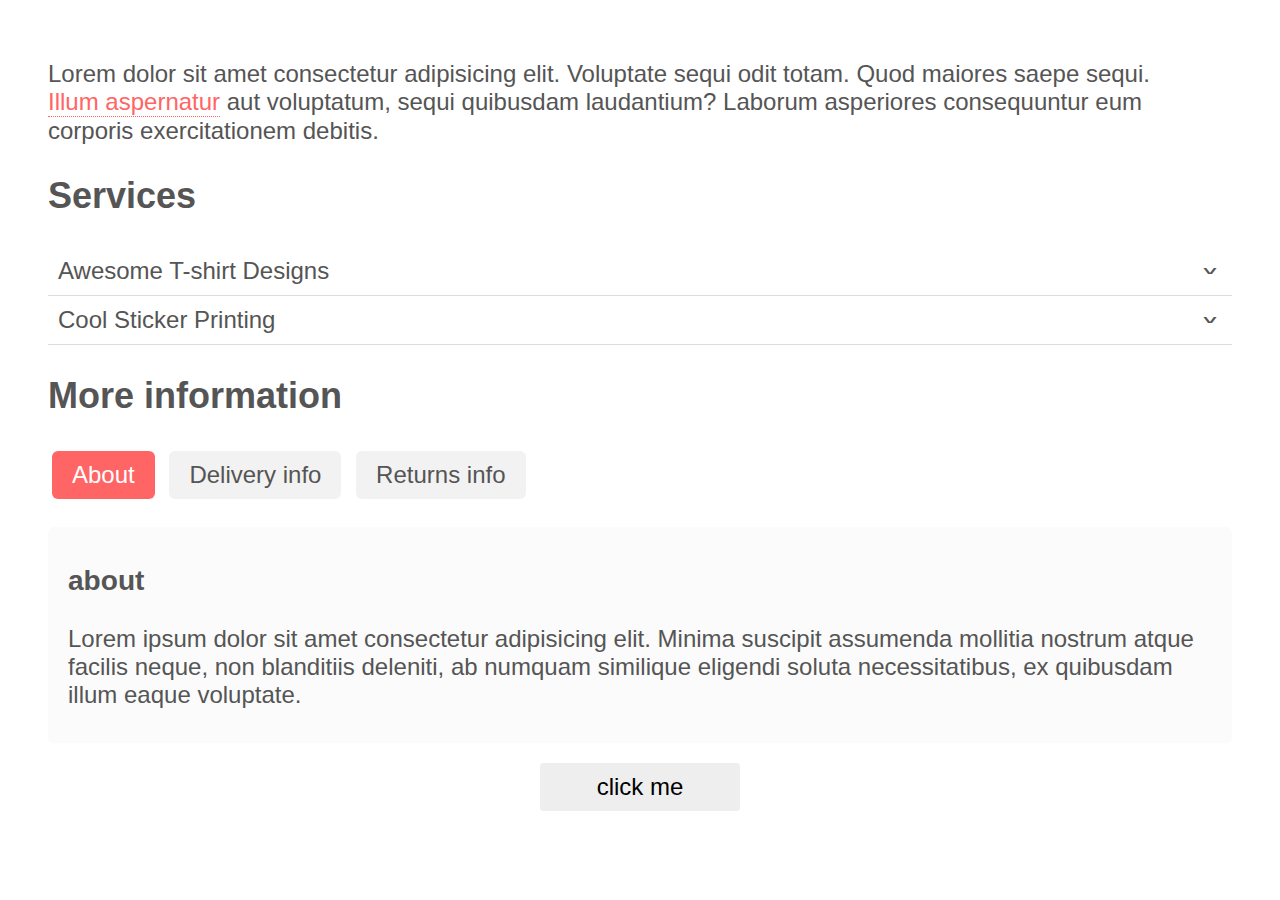
<file: index.html>
<html lang="en">
<head>
  <meta charset="UTF-8">
  <meta name="viewport" content="width=device-width, initial-scale=1.0">
  <meta http-equiv="X-UA-Compatible" content="ie=edge">
  <link rel="stylesheet" href="style.css">
  <script src="components.js" defer></script>
  <script src="index.js" defer></script>
  <title>Dropdown</title>
</head>
<body>
  <div class="container">
    <!-- tooltip -->
    <p>Lorem dolor sit amet consectetur adipisicing elit. Voluptate sequi odit totam. Quod maiores saepe sequi. <span class="tooltip" data-message="I'm a tooltip!!">Illum aspernatur</span> aut voluptatum, sequi quibusdam laudantium? Laborum asperiores consequuntur eum corporis exercitationem debitis.</p>
    <h2>Services</h2>
    <!-- dropdowns -->
    <div class="dropdown">
      <div class="trigger">Awesome T-shirt Designs</div>
      <div class="content">
        <p>Lorem ipsum dolor, sit amet consectetur adipisicing elit. Officiis possimus, a natus totam sequi velit? Vel cupiditate hic incidunt quam laboriosam tenetur nam, voluptate, necessitatibus ex porro, soluta accusantium aspernatur.</p>
      </div>
    </div>
    <div class="dropdown">
      <div class="trigger">Cool Sticker Printing</div>
      <div class="content">
        <p>Lorem ipsum dolor, sit amet consectetur adipisicing elit. Officiis possimus, a natus totam sequi velit? Vel cupiditate hic incidunt quam laboriosam tenetur nam, voluptate, necessitatibus ex porro, soluta accusantium aspernatur.</p>
      </div>
    </div>
    <h2>More information</h2>
    <!-- tabs -->
    <div class="tabs">
      <ul>
        <li class="trigger active" data-target="#about">About</li>
        <li class="trigger" data-target="#delivery">Delivery info</li>
        <li class="trigger" data-target="#returns">Returns info</li>
      </ul>
      <div id="about" class="content active">
        <h3>about</h3>
        <p>Lorem ipsum dolor sit amet consectetur adipisicing elit. Minima suscipit assumenda mollitia nostrum atque facilis neque, non blanditiis deleniti, ab numquam similique eligendi soluta necessitatibus, ex quibusdam illum eaque voluptate.</p>
      </div>
      <div id="delivery" class="content">
        <h3>delivery</h3>
        <p>Non blanditiis deleniti, ab numquam similique eligendi soluta necessitatibus, ex quibusdam illum eaque voluptate.Lorem ipsum dolor sit amet consectetur adipisicing elit. Minima suscipit assumenda mollitia nostrum atque facilis neque.</p>
      </div>
      <div id="returns" class="content">
        <h3>returns</h3>
        <p>Adipisicing elit. Minima suscipit assumenda mollitia nostrum atque facilis neque, non blanditiis deleniti, lorem ipsum dolor sit amet consectetur ab numquam similique eligendi soluta necessitatibus, ex quibusdam illum eaque voluptate.</p>
      </div>
    </div>
    <div>
      <button class="snackbar-trigger">click me</button>
    </div>
  </div>

</body>
</html>
</file>
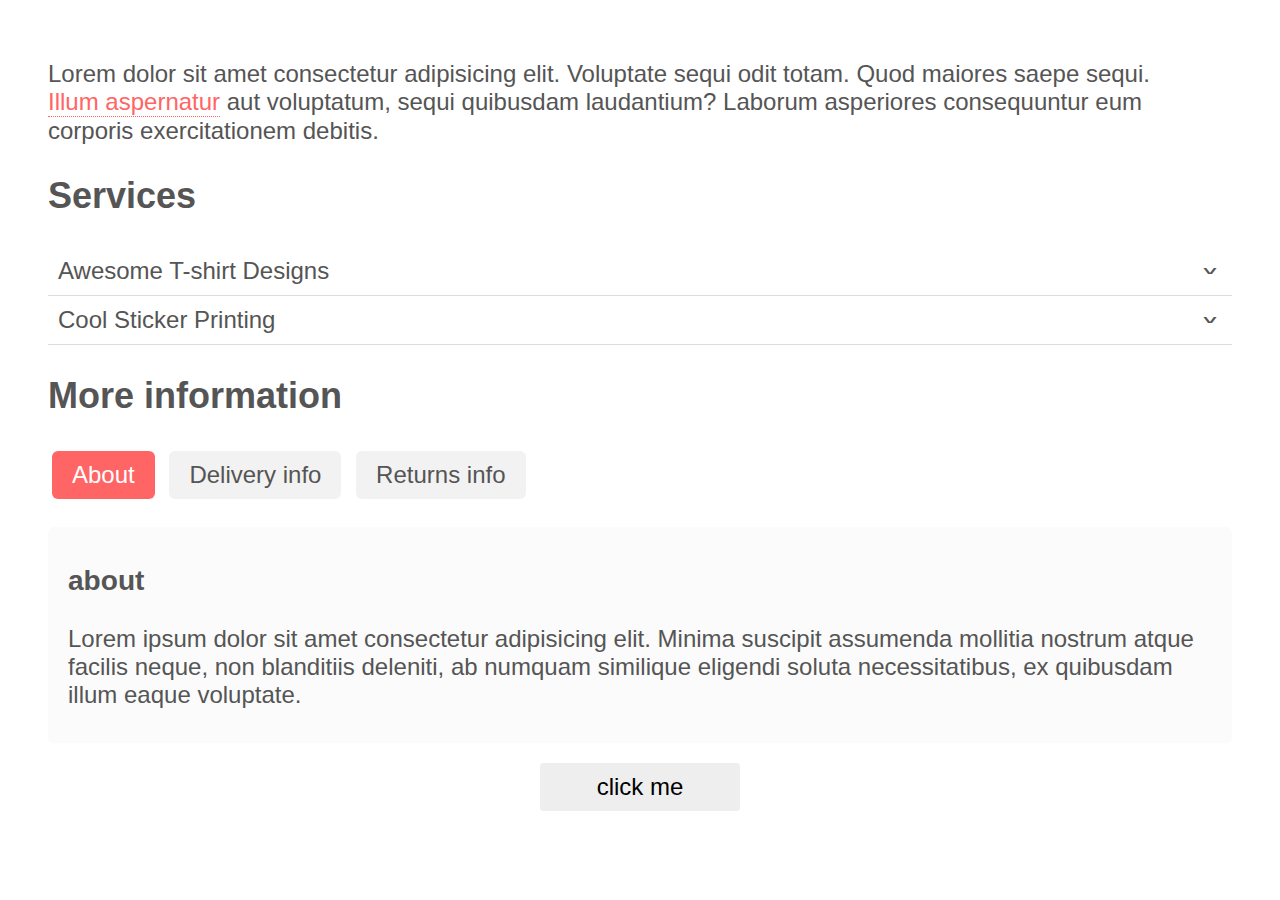
<file: Ninja-UI/index.html>
<html lang="en">
<head>
  <meta charset="UTF-8">
  <meta name="viewport" content="width=device-width, initial-scale=1.0">
  <meta http-equiv="X-UA-Compatible" content="ie=edge">
  <link rel="stylesheet" href="style.css">
  <script src="components.js" defer></script>
  <script src="index.js" defer></script>
  <title>Dropdown</title>
</head>
<body>
  <div class="container">
    <!-- tooltip -->
    <p>Lorem dolor sit amet consectetur adipisicing elit. Voluptate sequi odit totam. Quod maiores saepe sequi. <span class="tooltip" data-message="I'm a tooltip!!">Illum aspernatur</span> aut voluptatum, sequi quibusdam laudantium? Laborum asperiores consequuntur eum corporis exercitationem debitis.</p>
    <h2>Services</h2>
    <!-- dropdowns -->
    <div class="dropdown">
      <div class="trigger">Awesome T-shirt Designs</div>
      <div class="content">
        <p>Lorem ipsum dolor, sit amet consectetur adipisicing elit. Officiis possimus, a natus totam sequi velit? Vel cupiditate hic incidunt quam laboriosam tenetur nam, voluptate, necessitatibus ex porro, soluta accusantium aspernatur.</p>
      </div>
    </div>
    <div class="dropdown">
      <div class="trigger">Cool Sticker Printing</div>
      <div class="content">
        <p>Lorem ipsum dolor, sit amet consectetur adipisicing elit. Officiis possimus, a natus totam sequi velit? Vel cupiditate hic incidunt quam laboriosam tenetur nam, voluptate, necessitatibus ex porro, soluta accusantium aspernatur.</p>
      </div>
    </div>
    <h2>More information</h2>
    <!-- tabs -->
    <div class="tabs">
      <ul>
        <li class="trigger active" data-target="#about">About</li>
        <li class="trigger" data-target="#delivery">Delivery info</li>
        <li class="trigger" data-target="#returns">Returns info</li>
      </ul>
      <div id="about" class="content active">
        <h3>about</h3>
        <p>Lorem ipsum dolor sit amet consectetur adipisicing elit. Minima suscipit assumenda mollitia nostrum atque facilis neque, non blanditiis deleniti, ab numquam similique eligendi soluta necessitatibus, ex quibusdam illum eaque voluptate.</p>
      </div>
      <div id="delivery" class="content">
        <h3>delivery</h3>
        <p>Non blanditiis deleniti, ab numquam similique eligendi soluta necessitatibus, ex quibusdam illum eaque voluptate.Lorem ipsum dolor sit amet consectetur adipisicing elit. Minima suscipit assumenda mollitia nostrum atque facilis neque.</p>
      </div>
      <div id="returns" class="content">
        <h3>returns</h3>
        <p>Adipisicing elit. Minima suscipit assumenda mollitia nostrum atque facilis neque, non blanditiis deleniti, lorem ipsum dolor sit amet consectetur ab numquam similique eligendi soluta necessitatibus, ex quibusdam illum eaque voluptate.</p>
      </div>
    </div>
    <div>
      <button class="snackbar-trigger">click me</button>
    </div>
  </div>

</body>
</html>
</file>
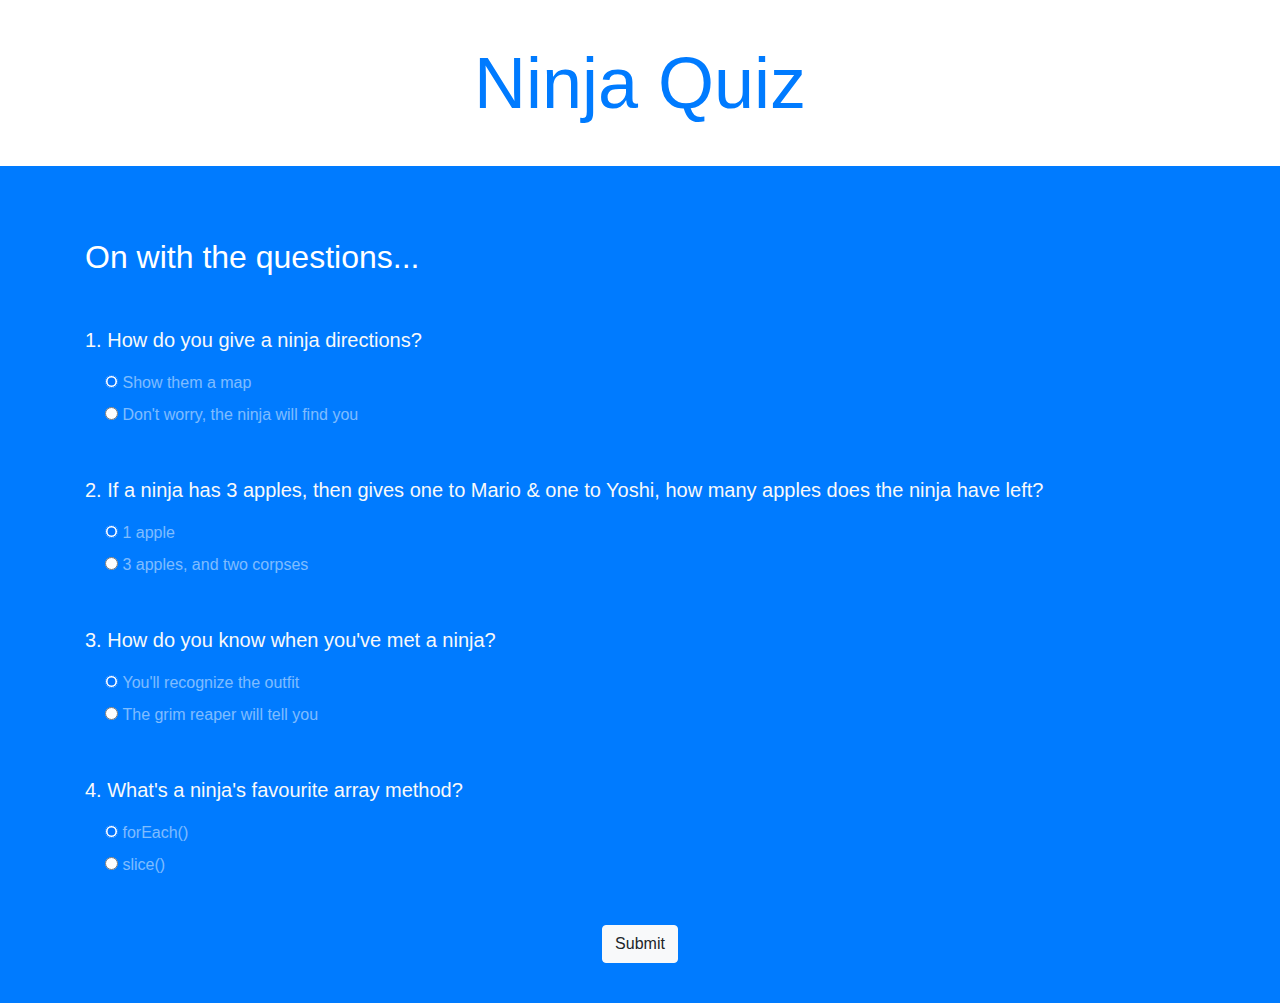
<file: ninja_quiz/index.html>
<html lang="en">
<head>
  <meta charset="UTF-8">
  <meta name="viewport" content="width=device-width, initial-scale=1.0">
  <meta http-equiv="X-UA-Compatible" content="ie=edge">
  <title>Ninja Quiz</title>
  <link rel="stylesheet" href="https://stackpath.bootstrapcdn.com/bootstrap/4.3.1/css/bootstrap.min.css" integrity="sha384-ggOyR0iXCbMQv3Xipma34MD+dH/1fQ784/j6cY/iJTQUOhcWr7x9JvoRxT2MZw1T" crossorigin="anonymous">
</head>
<body>

  <!-- top section -->
  <div class="intro py-3 bg-white text-center">
    <div class="container">
      <h2 class="text-primary display-3 my-4">Ninja Quiz</h2>
    </div>
  </div>

  <!-- result section -->
  <div class="result py-4 d-none bg-light text-center">
    <div class="container lead">
      <p>You are <span class="text-primary display-4 p-3">0%</span> ninja</p>
    </div>
  </div>

  <!-- quiz section -->
  <div class="quiz py-4 bg-primary">
    <div class="container">
      <h2 class="my-5 text-white">On with the questions...</h2>

      <form class="quiz-form text-light">
        <div class="my-5">
          <p class="lead font-weight-normal">1. How do you give a ninja directions?</p>
          <div class="form-check my-2 text-white-50">
            <input type="radio" name="q1" value="A" checked>
            <label class="form-check-label">Show them a map</label>
          </div>
          <div class="form-check my-2 text-white-50">
            <input type="radio" name="q1" value="B">
            <label class="form-check-label">Don't worry, the ninja will find you</label>
          </div>
        </div>
        <div class="my-5">
          <p class="lead font-weight-normal">2. If a ninja has 3 apples, then gives one to Mario & one to Yoshi, how many apples does the ninja have left?</p>
          <div class="form-check my-2 text-white-50">
            <input type="radio" name="q2" value="A" checked>
            <label class="form-check-label">1 apple</label>
          </div>
          <div class="form-check my-2 text-white-50">
            <input type="radio" name="q2" value="B">
            <label class="form-check-label">3 apples, and two corpses</label>
          </div>
        </div>
        <div class="my-5">
          <p class="lead font-weight-normal">3. How do you know when you've met a ninja?</p>
          <div class="form-check my-2 text-white-50">
            <input type="radio" name="q3" value="A" checked>
            <label class="form-check-label">You'll recognize the outfit</label>
          </div>
          <div class="form-check my-2 text-white-50">
            <input type="radio" name="q3" value="B">
            <label class="form-check-label">The grim reaper will tell you</label>
          </div>
        </div>
        <div class="my-5">
          <p class="lead font-weight-normal">4. What's a ninja's favourite array method?</p>
          <div class="form-check my-2 text-white-50">
            <input type="radio" name="q4" value="A" checked>
            <label class="form-check-label">forEach()</label>
          </div>
          <div class="form-check my-2 text-white-50">
            <input type="radio" name="q4" value="B">
            <label class="form-check-label">slice()</label>
          </div>
        </div>
        <div class="text-center">
          <input type="submit" class="btn btn-light"> 
        </div>
      </form>

    </div>
  </div>
  
  <script src="app.js"></script>
</body>
</html>
</file>
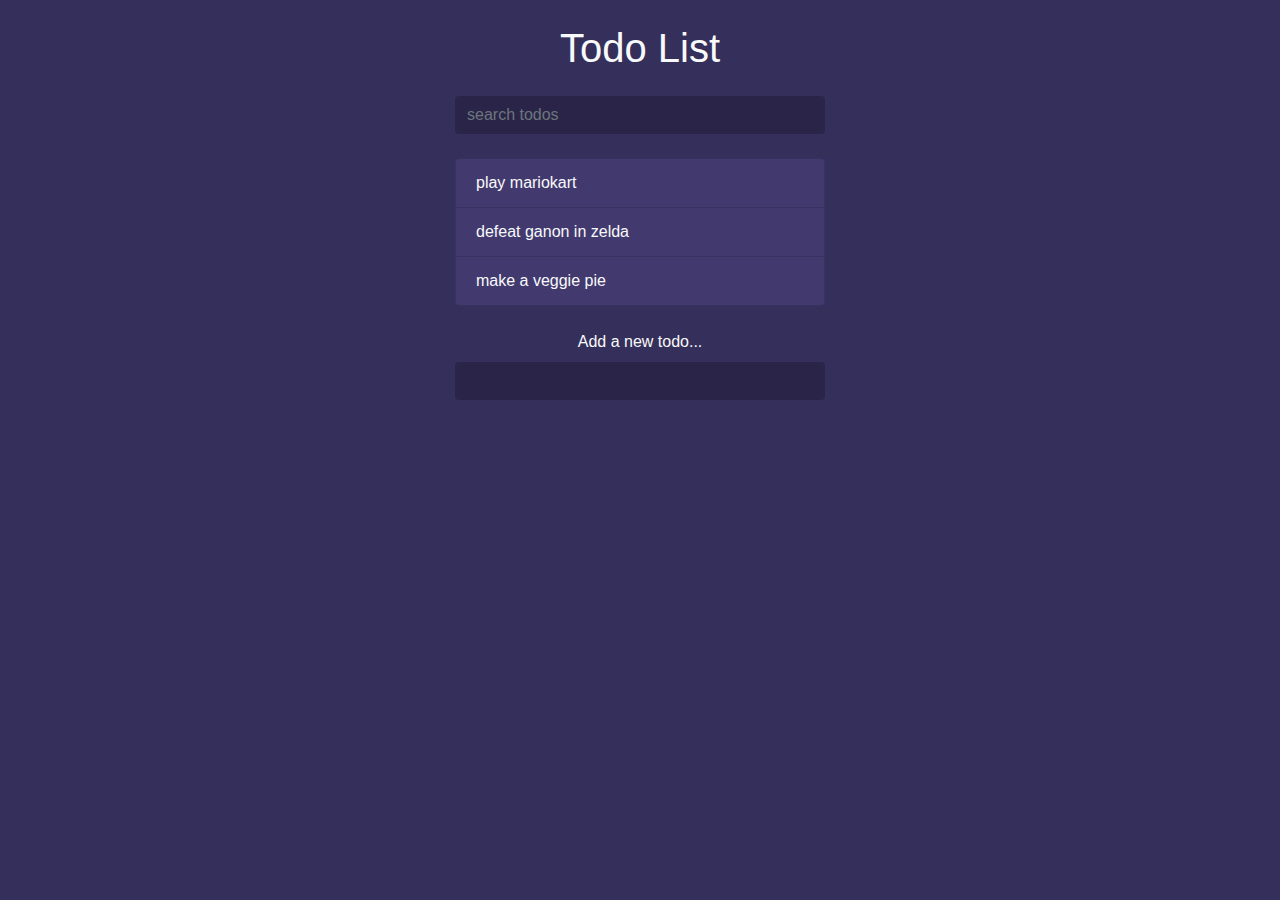
<file: ninja_todos/index.html>
<html lang="en">
<head>
  <meta charset="UTF-8">
  <meta name="viewport" content="width=device-width, initial-scale=1.0">
  <meta http-equiv="X-UA-Compatible" content="ie=edge">
  <link rel="stylesheet" href="https://stackpath.bootstrapcdn.com/bootstrap/4.3.1/css/bootstrap.min.css" integrity="sha384-ggOyR0iXCbMQv3Xipma34MD+dH/1fQ784/j6cY/iJTQUOhcWr7x9JvoRxT2MZw1T" crossorigin="anonymous">
  <link rel="stylesheet" href="https://use.fontawesome.com/releases/v5.7.2/css/all.css" integrity="sha384-fnmOCqbTlWIlj8LyTjo7mOUStjsKC4pOpQbqyi7RrhN7udi9RwhKkMHpvLbHG9Sr" crossorigin="anonymous">
  <link rel="stylesheet" href="styles.css">
  <title>Todo List</title>
</head>
<body>

  <div class="container">

    <header class="text-center text-light my-4">
      <h1 class="mb-4">Todo List</h1>
      <form class="search">
        <input class="form-control m-auto" type="text" name="search" placeholder="search todos" />
      </form>
    </header>

    <ul class="list-group todos mx-auto text-light">
      <li class="list-group-item d-flex justify-content-between align-items-center">
        <span>play mariokart</span>
        <i class="far fa-trash-alt delete"></i>
      </li>
      <li class="list-group-item d-flex justify-content-between align-items-center">
        <span>defeat ganon in zelda</span>
        <i class="far fa-trash-alt delete"></i>
      </li>
      <li class="list-group-item d-flex justify-content-between align-items-center">
        <span>make a veggie pie</span>
        <i class="far fa-trash-alt delete"></i>
      </li>
    </ul>

    <form class="add text-center my-4">
      <label class="text-light">Add a new todo...</label>
      <input class="form-control m-auto" type="text" name="add" />
    </form>

  </div>
  

  <script src="app.js"></script>
</body>
</html>
</file>
<file: style.css>
body{ font-size: 1.5em; font-family: arial; color: #555; }
    .container{ margin: 40px; margin-top: 60px; }
    button{ 
      width: 200px; 
      background: #eee; 
      padding: 10px; 
      margin: 20px auto;
      border: none;
      border-radius: 4px;
      font-size: 1em;
      cursor: pointer;
      display: block;
    }

/* tooltip */

.tooltip{
    position: relative;
    display: inline-block;
    color: #ff6565;
    border-bottom: 1px dotted #ff6565;
    cursor: help;
  }
  .tip{
    visibility: hidden;
    width: 150px;
    background-color: #ff6565;
    color: #fff;
    text-align: center;
    border-radius: 10px;
    padding: 5px 0;
    position: absolute;
    bottom: 120%;
    left: 50%;
    margin-left: -75px;
    opacity: 0;
    transition: opacity 0.3s;
  }
  .tip.active{
    visibility: visible;
    opacity: 1;
  }
  .tip::after{
    content: "";
    position: absolute;
    top: 100%;
    left: 50%;
    margin-left: -4px;
    border-width: 4px;
    border-style: solid;
    border-color: transparent;
    border-top-color: #ff6565;
  }

  /* dropdowns */

  .dropdown .trigger{
    border-bottom: 1px solid #ddd;
    padding: 10px;
    position: relative;
    cursor: pointer;
  }
  .dropdown .trigger::after{
    content: ">";
    display: inline-block;
    position: absolute;
    right: 15px;
    transform: rotate(90deg) scale(0.5, 1);
    font-weight: bold;
    transition: transform 0.3s;
  }
  .dropdown .trigger.active::after{
    transform: rotate(-90deg) scale(0.5, 1);
  }
  .dropdown .content{
    display: none;
  }
  .dropdown .content.active{
    display: block;
  }


  /* tabs */

  .tabs > ul{
    padding: 0;
  }
  .tabs .trigger{
    list-style-type: none;
    padding: 10px;
    background: #f2f2f2;
    margin: 4px;
    border-radius: 6px;
    display: inline-block;
    padding: 10px 20px;
    cursor: pointer;
  }
  .tabs .trigger.active{
    background: #ff6565;
    color: white;
  }
  .tabs .content{
    background: #fbfbfb;
    padding: 10px 20px;
    border-radius: 6px;
    display: none;
  }
  .tabs .content.active{
    display: block;
  }


  /* snackbar */

  .snackbar{
    width: 200px;
    padding: 20px;
    position: fixed;
    left: 50%;
    margin-left: -120px;
    top: 0;
    border-radius: 0 0 5px 5px;
    box-shadow: 1px 3px 5px rgba(0,0,0,0.2);
    background: #ff6565;
    text-align: center;
    color: #fff;
    margin-top: -100%;
    transition: all 0.2s;
  }
  .snackbar.active{
    margin-top: 0;
  }
</file>
<file: Ninja-UI/style.css>
body{ font-size: 1.5em; font-family: arial; color: #555; }
    .container{ margin: 40px; margin-top: 60px; }
    button{ 
      width: 200px; 
      background: #eee; 
      padding: 10px; 
      margin: 20px auto;
      border: none;
      border-radius: 4px;
      font-size: 1em;
      cursor: pointer;
      display: block;
    }

/* tooltip */

.tooltip{
    position: relative;
    display: inline-block;
    color: #ff6565;
    border-bottom: 1px dotted #ff6565;
    cursor: help;
  }
  .tip{
    visibility: hidden;
    width: 150px;
    background-color: #ff6565;
    color: #fff;
    text-align: center;
    border-radius: 10px;
    padding: 5px 0;
    position: absolute;
    bottom: 120%;
    left: 50%;
    margin-left: -75px;
    opacity: 0;
    transition: opacity 0.3s;
  }
  .tip.active{
    visibility: visible;
    opacity: 1;
  }
  .tip::after{
    content: "";
    position: absolute;
    top: 100%;
    left: 50%;
    margin-left: -4px;
    border-width: 4px;
    border-style: solid;
    border-color: transparent;
    border-top-color: #ff6565;
  }

  /* dropdowns */

  .dropdown .trigger{
    border-bottom: 1px solid #ddd;
    padding: 10px;
    position: relative;
    cursor: pointer;
  }
  .dropdown .trigger::after{
    content: ">";
    display: inline-block;
    position: absolute;
    right: 15px;
    transform: rotate(90deg) scale(0.5, 1);
    font-weight: bold;
    transition: transform 0.3s;
  }
  .dropdown .trigger.active::after{
    transform: rotate(-90deg) scale(0.5, 1);
  }
  .dropdown .content{
    display: none;
  }
  .dropdown .content.active{
    display: block;
  }


  /* tabs */

  .tabs > ul{
    padding: 0;
  }
  .tabs .trigger{
    list-style-type: none;
    padding: 10px;
    background: #f2f2f2;
    margin: 4px;
    border-radius: 6px;
    display: inline-block;
    padding: 10px 20px;
    cursor: pointer;
  }
  .tabs .trigger.active{
    background: #ff6565;
    color: white;
  }
  .tabs .content{
    background: #fbfbfb;
    padding: 10px 20px;
    border-radius: 6px;
    display: none;
  }
  .tabs .content.active{
    display: block;
  }


  /* snackbar */

  .snackbar{
    width: 200px;
    padding: 20px;
    position: fixed;
    left: 50%;
    margin-left: -120px;
    top: 0;
    border-radius: 0 0 5px 5px;
    box-shadow: 1px 3px 5px rgba(0,0,0,0.2);
    background: #ff6565;
    text-align: center;
    color: #fff;
    margin-top: -100%;
    transition: all 0.2s;
  }
  .snackbar.active{
    margin-top: 0;
  }
</file>
<file: ninja_todos/styles.css>
body{
  background: #352f5b;
}
.container{
  max-width: 400px;
}
input[type=text],
input[type=text]:focus{
  color: #fff;
  border: none;
  background: rgba(0,0,0,0.2);
  max-width: 400px;
}
.todos li{
  background: #423a6f;
}
.delete{
  cursor: pointer;
}
.filtered{
  display: none !important;
}
</file>
